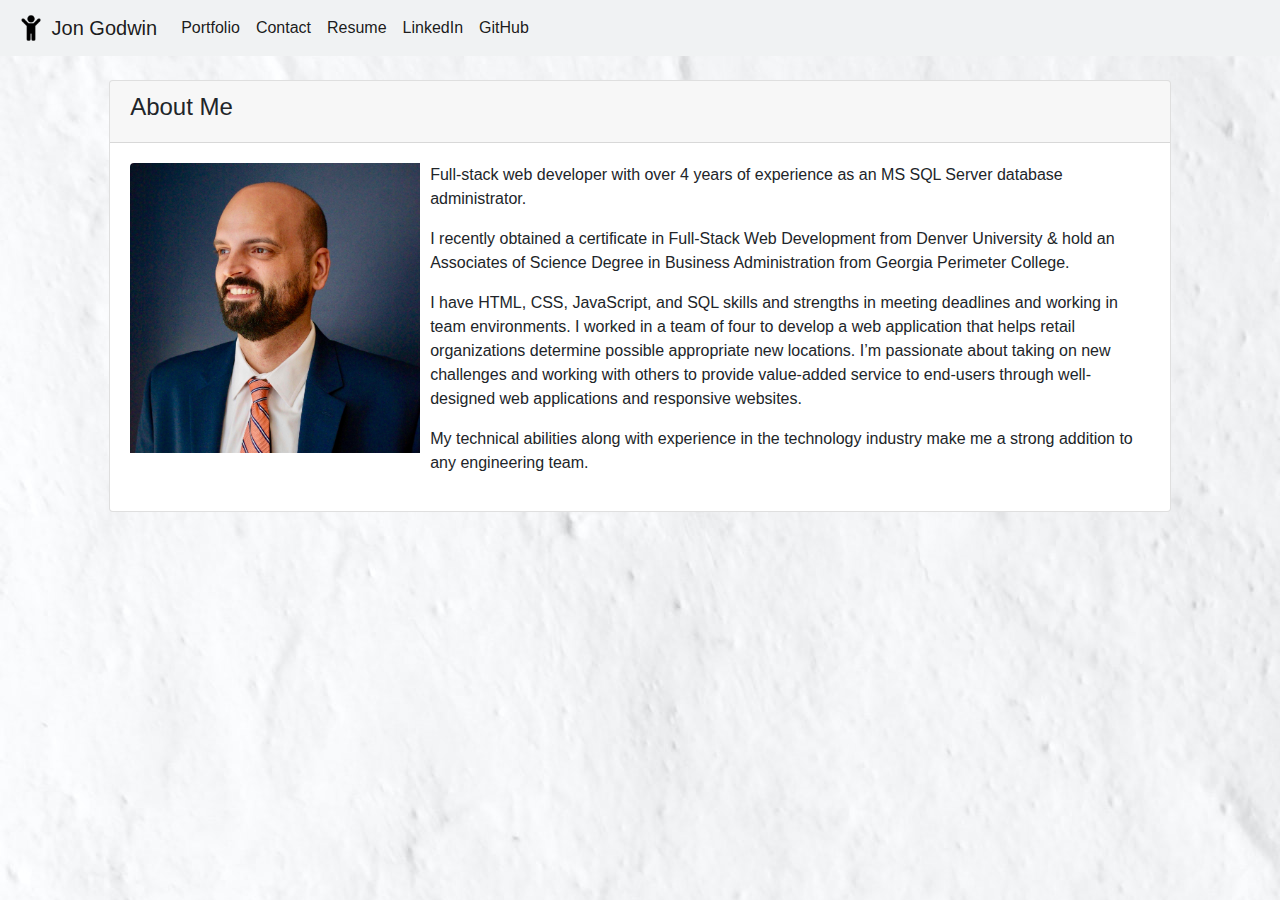
<file: index.html>
<!DOCTYPE html>
<html lang="en">
  <head>
    <meta charset="UTF-8" />
    <meta name="viewport" content="width=device-width, initial-scale=1.0" />
    <!-- site favicon -->
    <link rel='icon' href='/assets/aboutme.ico' type='image/x-icon'/ >
    <!-- linke to bootstrap CDNs -->
    <link
      rel="stylesheet"
      href="https://stackpath.bootstrapcdn.com/bootstrap/4.5.2/css/bootstrap.min.css"
    />
    <link
      rel="stylesheet"
      href="https://stackpath.bootstrapcdn.com/font-awesome/4.7.0/css/font-awesome.min.css"
    />
    <link rel="stylesheet" href="./assets/styles.css" />
    <title>About</title>
  </head>
  <body>
    <!-- navbar -->
    <nav class="navbar navbar-expand-md navbar-expand-sm navbar-light bg-clear fixed-top">
      <a
        class="navbar-brand navbar-expand-lg navbar-expand-md navbar-expand-sm"
      >
        <img
          src="./assets/aboutme.ico"
          width="30"
          height="30"
          class="d-inline-block align-top"
          alt="About"
        />
        Jon Godwin
      </a>
      <button
        class="navbar-toggler"
        type="button"
        data-toggle="collapse"
        data-target="#navbarSupportedContent"
        aria-controls="navbarSupportedContent"
        aria-expanded="false"
        aria-label="Toggle navigation"
      >
        <span class="navbar-toggler-icon"></span>
      </button>
      <div class="collapse navbar-collapse" id="navbarSupportedContent">
        <ul class="navbar-nav mr-auto">
          <li class="nav-item active">
            <a class="nav-link" href="./portfolio.html"
              >Portfolio<span class="sr-only">(current)</span></a
            >
          </li>
          <li class="nav-item active">
            <a class="nav-link" href="./contact.html"
              >Contact<span class="sr-only">(current)</span></a
            >
          </li>
          <li class="nav-item active">
            <a class="nav-link" href="./assets/Resume.pdf"
              >Resume<span class="sr-only">(current)</span></a
            >
          </li>
          <li class="nav-item active">
            <a class="nav-link" href="https://www.linkedin.com/in/jongodwindba/"
              >LinkedIn<span class="sr-only">(current)</span></a
            >
          </li>
          <li class="nav-item active">
            <a class="nav-link" href="https://github.com/JonDnv"
              >GitHub<span class="sr-only">(current)</span></a
            >
          </li>
        </ul>
      </div>
    </nav>
    <div class="row">
      <!-- buffer column for spacing on site -->
      <div class="col-md-1"></div>
      <!-- card creation -->
      <div class="col-md-10">
        <div class="card">
          <div class="card-header"><h4>About Me</h4></div>
          <section class="card-body">
            <img
            src="./assets/2015-10-01 07-01-19 - 10749940_4952650590879_9165287571406220150_o_4952650590879.jpeg"
            class="rounded float-left img-fluid spacer small-image"  
            alt="Jon Godwin"
            width="300px"   
            />
            <p>Full-stack web developer with over 4 years of experience as an MS SQL Server database administrator. </p>
            <p>I recently obtained a certificate in Full-Stack Web Development from Denver University & hold an Associates of Science Degree in Business Administration from Georgia Perimeter College. </p>
            <p>I have HTML, CSS, JavaScript, and SQL skills and strengths in meeting deadlines and working in team environments. I worked in a team of four to develop a web application that helps retail organizations determine possible appropriate new locations. I’m passionate about taking on new challenges and working with others to provide value-added service to end-users through well-designed web applications and responsive websites. </p>
            <p>My technical abilities along with experience in the technology industry make me a strong addition to any engineering team. </p>     
        </section>
          </div>
        </div>
      </div>
    </div>
    <!-- imported bootstrap JavaScript -->
    <script
      src="https://code.jquery.com/jquery-3.3.1.slim.min.js"
      integrity="sha384-q8i/X+965DzO0rT7abK41JStQIAqVgRVzpbzo5smXKp4YfRvH+8abtTE1Pi6jizo"
      crossorigin="anonymous"
    ></script>
    <script
      src="https://cdnjs.cloudflare.com/ajax/libs/popper.js/1.14.7/umd/popper.min.js"
      integrity="sha384-UO2eT0CpHqdSJQ6hJty5KVphtPhzWj9WO1clHTMGa3JDZwrnQq4sF86dIHNDz0W1"
      crossorigin="anonymous"
    ></script>
    <script
      src="https://stackpath.bootstrapcdn.com/bootstrap/4.3.1/js/bootstrap.min.js"
      integrity="sha384-JjSmVgyd0p3pXB1rRibZUAYoIIy6OrQ6VrjIEaFf/nJGzIxFDsf4x0xIM+B07jRM"
      crossorigin="anonymous"
    ></script>
  </body>
</html>
</file>
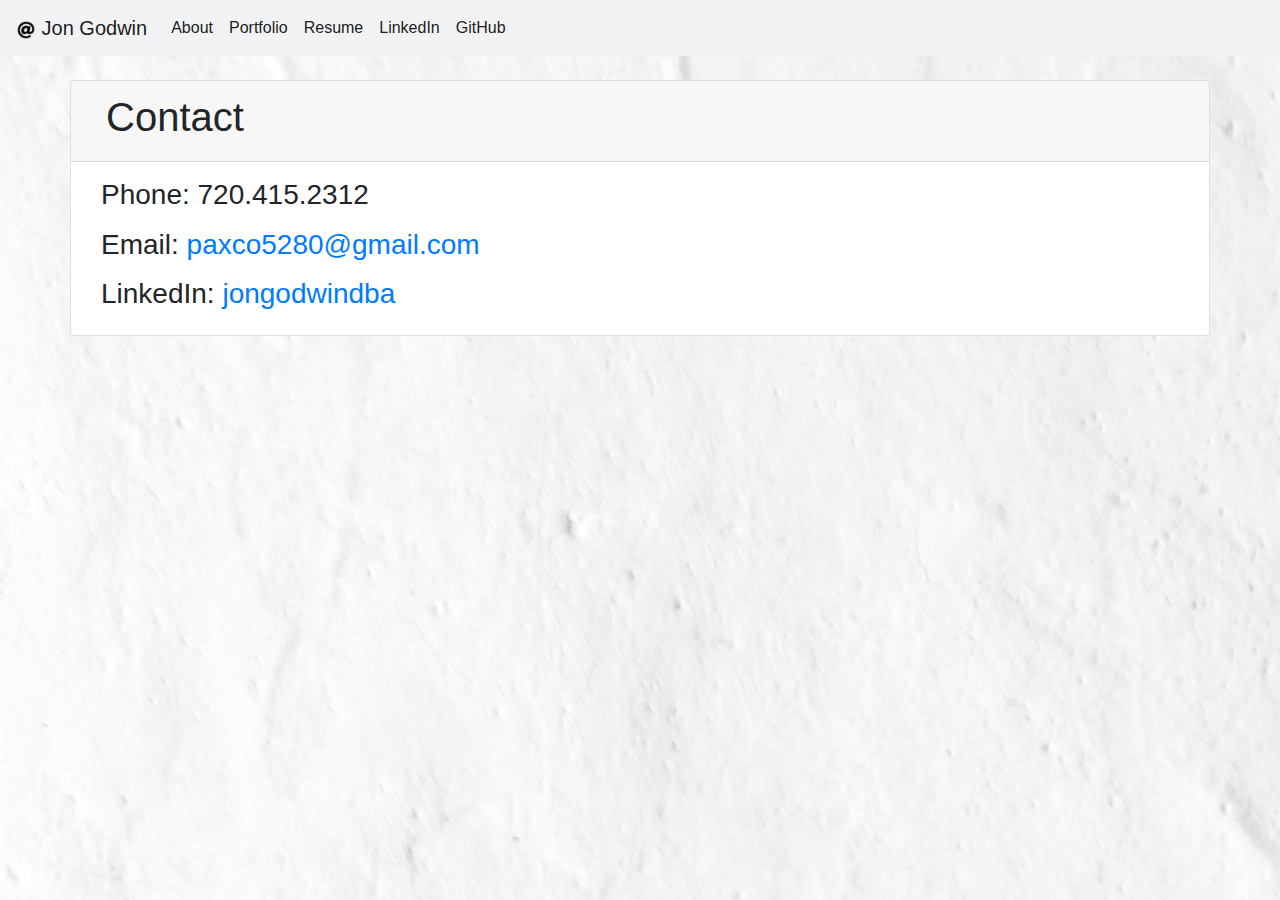
<file: contact.html>
<!DOCTYPE html>
<html lang="en">
  <head>
    <meta charset="UTF-8" />
    <meta name="viewport" content="width=device-width, initial-scale=1.0" />
    <!-- icon image -->
    <link rel='icon' href='/assets/contactme.ico' type='image/x-icon'/ >
    <!-- links to bootstrap and font awesome -->
    <link
      rel="stylesheet"
      href="https://stackpath.bootstrapcdn.com/bootstrap/4.5.2/css/bootstrap.min.css"
    />
    <link
      rel="stylesheet"
      href="https://stackpath.bootstrapcdn.com/font-awesome/4.7.0/css/font-awesome.min.css"
    />
    <!-- link to local css file -->
    <link rel="stylesheet" href="./assets/styles.css" />
    <title>Contact</title>
  </head>
  <body>
    <!-- navbar -->
    <nav
      class="navbar navbar-expand-lg navbar-expand-md navbar-expand-sm navbar-light bg-clear fixed-top"
    >
      <a class="navbar-brand">
        <img
          src="./assets/contactme.ico"
          width="20"
          height="20"
          margin-top="auto"
          margin-bottom="auto"
          alt="Contact Me"
        />
        Jon Godwin
      </a>
      <button
        class="navbar-toggler"
        type="button"
        data-toggle="collapse"
        data-target="#navbarSupportedContent"
        aria-controls="navbarSupportedContent"
        aria-expanded="false"
        aria-label="Toggle navigation"
      >
        <span class="navbar-toggler-icon"></span>
      </button>
      <div class="collapse navbar-collapse" id="navbarSupportedContent">
        <ul class="navbar-nav mr-auto">
          <li class="nav-item active">
            <a class="nav-link" href="./index.html"
              >About<span class="sr-only">(current)</span></a
            >
          </li>
          <li class="nav-item active">
            <a class="nav-link" href="./portfolio.html"
              >Portfolio<span class="sr-only">(current)</span></a
            >
          </li>
          <li class="nav-item active">
            <a class="nav-link" href="./assets/Resume.pdf"
              >Resume<span class="sr-only">(current)</span></a
            >
          </li>
          <li class="nav-item active">
            <a class="nav-link" href="https://www.linkedin.com/in/jongodwindba/"
              >LinkedIn<span class="sr-only">(current)</span></a
            >
          </li>
          <li class="nav-item active">
            <a class="nav-link" href="https://github.com/JonDnv"
              >GitHub<span class="sr-only">(current)</span></a
            >
          </li>
        </ul>
      </div>
    </nav>
    <!-- spacer column for contact form -->
    <div class="col-md-1"></div>

    <!-- card container and row header -->
    <div class="container pb-3 card">
      <div class="row card-header">
        <div class="col-lg-10 col-md-10 col-sm-10">
          <h1>Contact</h1>
        </div>
      </div>

      <div class="col-lg-10 col-md-10 col-sm-10">
        <h3>Phone: 720.415.2312</h3>
        <h3>Email: <a href="mailto:paxco5280@gmail.com">paxco5280@gmail.com</a></h3>
        <h3>LinkedIn: <a href="https://www.linkedin.com/in/jongodwindba/">jongodwindba</a></h3>
      </div>

    <!-- links to bootstrap JavaScript files -->
    <script
      src="https://code.jquery.com/jquery-3.3.1.slim.min.js"
      integrity="sha384-q8i/X+965DzO0rT7abK41JStQIAqVgRVzpbzo5smXKp4YfRvH+8abtTE1Pi6jizo"
      crossorigin="anonymous"
    ></script>
    <script
      src="https://cdnjs.cloudflare.com/ajax/libs/popper.js/1.14.7/umd/popper.min.js"
      integrity="sha384-UO2eT0CpHqdSJQ6hJty5KVphtPhzWj9WO1clHTMGa3JDZwrnQq4sF86dIHNDz0W1"
      crossorigin="anonymous"
    ></script>
    <script
      src="https://stackpath.bootstrapcdn.com/bootstrap/4.3.1/js/bootstrap.min.js"
      integrity="sha384-JjSmVgyd0p3pXB1rRibZUAYoIIy6OrQ6VrjIEaFf/nJGzIxFDsf4x0xIM+B07jRM"
      crossorigin="anonymous"
    ></script>
  </body>
</html>
</file>
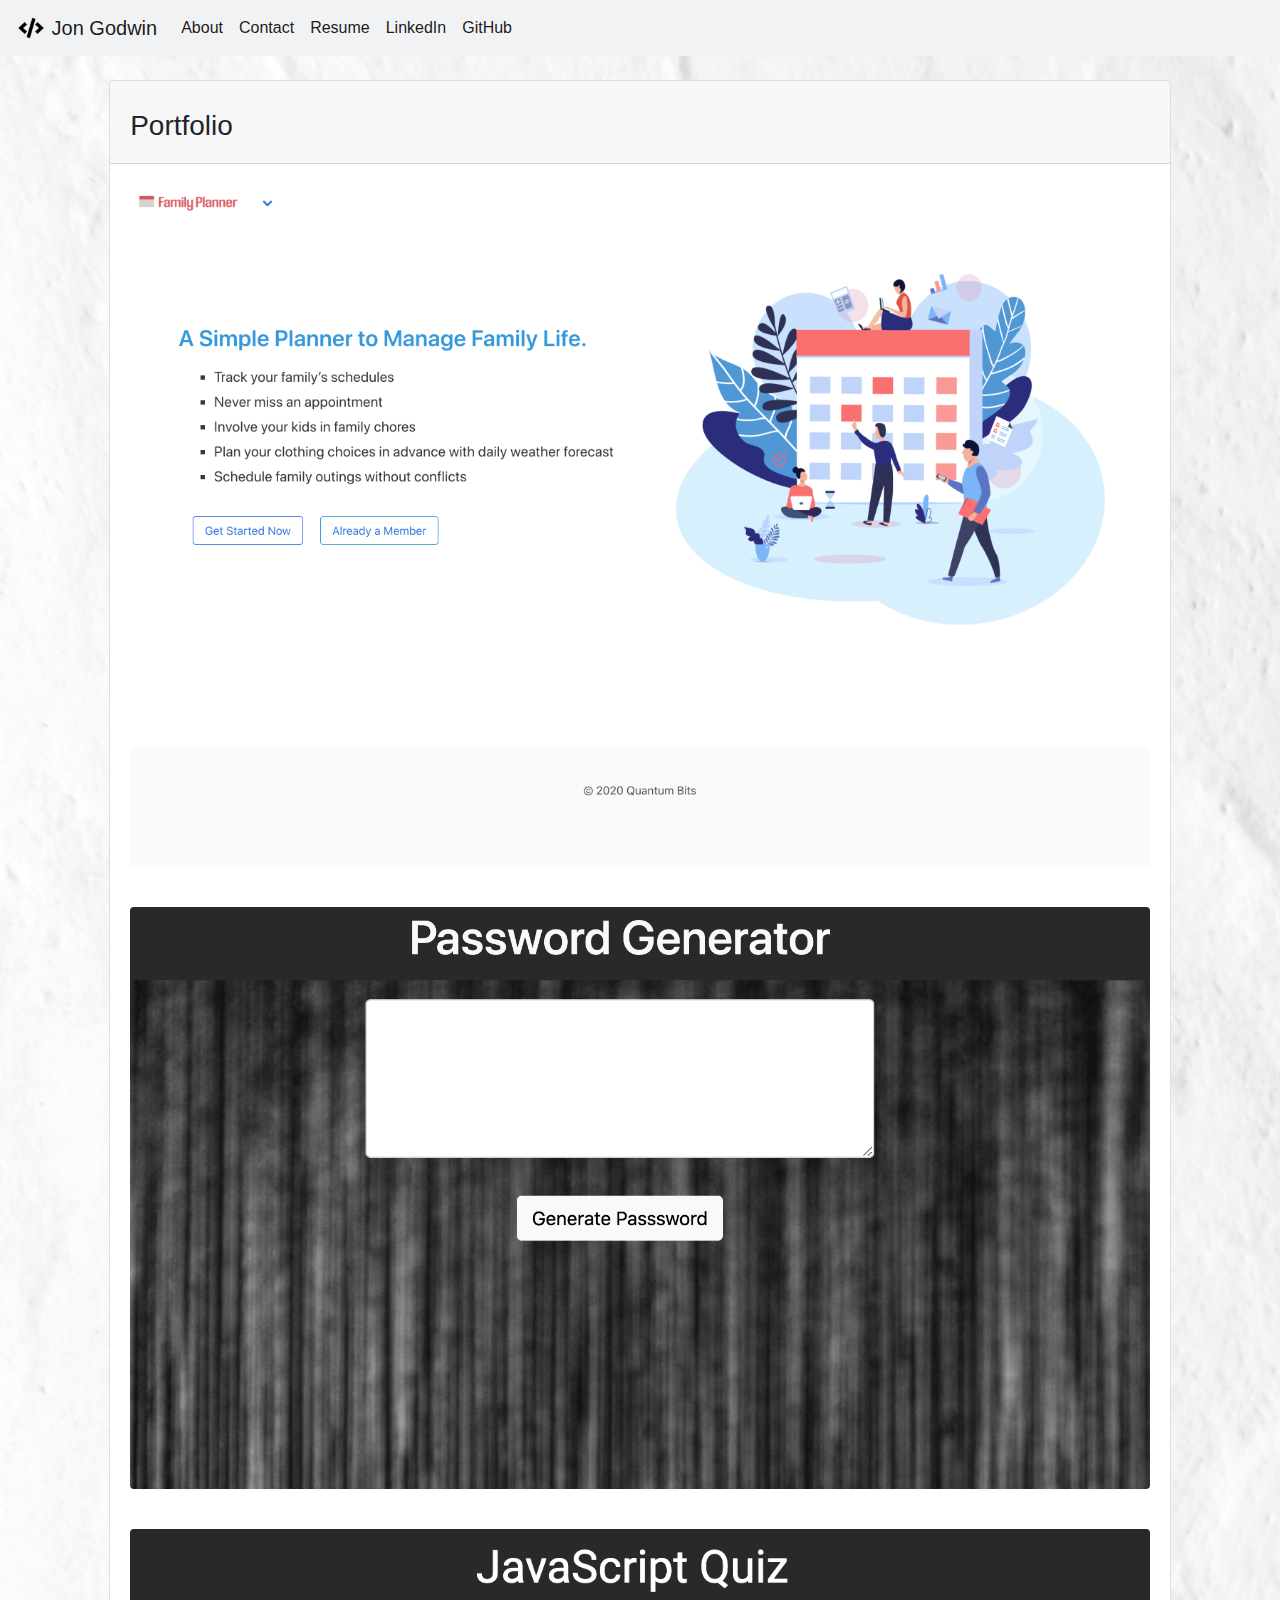
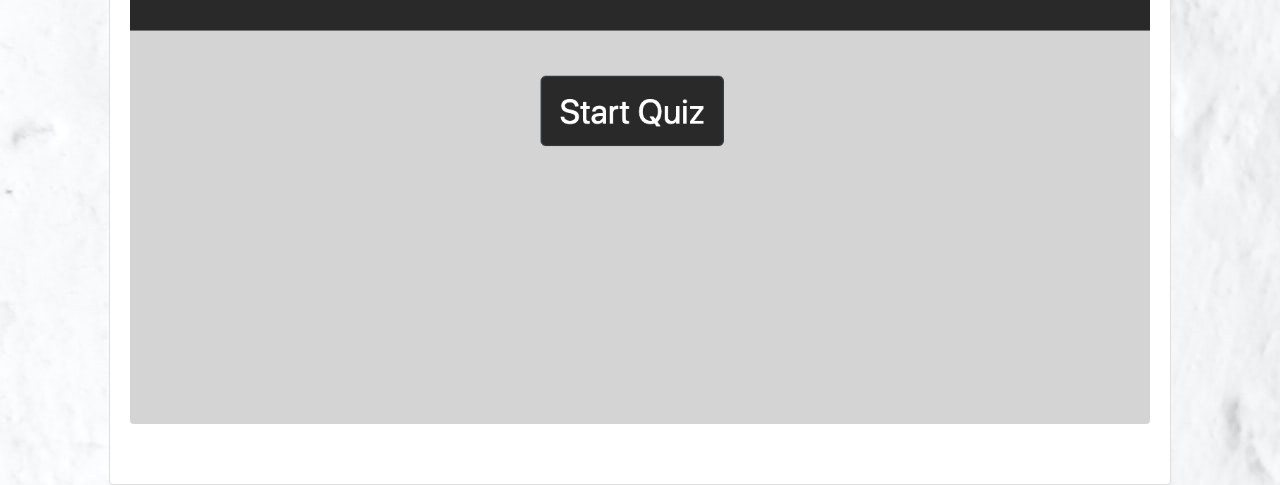
<file: portfolio.html>
<!DOCTYPE html>
<html lang="en">
  <head>
    <meta charset="UTF-8" />
    <meta name="viewport" content="width=device-width, initial-scale=1.0" />
    <!-- icon image for site -->
    <link rel='icon' href='/assets/portfolio.ico' type='image/x-icon'/ >
    <!-- import bootstrap CDNs -->
    <link
      rel="stylesheet"
      href="https://stackpath.bootstrapcdn.com/bootstrap/4.5.2/css/bootstrap.min.css"
    />
    <link
      rel="stylesheet"
      href="https://stackpath.bootstrapcdn.com/font-awesome/4.7.0/css/font-awesome.min.css"
    />
    <!-- link to local css file -->
    <link rel="stylesheet" href="./assets/styles.css" />
    <title>Portfolio</title>
  </head>
  <body>
    <!-- navbar -->
    <nav class="navbar navbar-expand-md navbar-light bg-clear fixed-top">
      <a class="navbar-brand">
        <img
          src="./assets/portfolio.ico"
          width="30"
          height="30"
          class="d-inline-block align-top"
          alt="Portfolio"
        />
        Jon Godwin
      </a>
      <button
        class="navbar-toggler"
        type="button"
        data-toggle="collapse"
        data-target="#navbarSupportedContent"
        aria-controls="navbarSupportedContent"
        aria-expanded="false"
        aria-label="Toggle navigation"
      >
        <span class="navbar-toggler-icon"></span>
      </button>
      <div class="collapse navbar-collapse" id="navbarSupportedContent">
        <ul class="navbar-nav mr-auto">
          <li class="nav-item active">
            <a class="nav-link" href="./index.html"
              >About<span class="sr-only">(current)</span></a
            >
          </li>
          <li class="nav-item active">
            <a class="nav-link" href="./contact.html"
              >Contact<span class="sr-only">(current)</span></a
            >
          </li>
          <li class="nav-item active">
            <a class="nav-link" href="./assets/Resume.pdf"
              >Resume<span class="sr-only">(current)</span></a
            >
          </li>
          <li class="nav-item active">
            <a class="nav-link" href="https://www.linkedin.com/in/jongodwindba/"
              >LinkedIn<span class="sr-only">(current)</span></a
            >
          </li>
          <li class="nav-item active">
            <a class="nav-link" href="https://github.com/JonDnv"
              >GitHub<span class="sr-only">(current)</span></a
            >
          </li>
        </ul>
      </div>
    </nav>
    <div class="row">
      <!-- spacer column for card -->
      <div class="col-md-1"></div>
      <!-- card body -->
      <div class="col-lg-10">
        <div class="card">
          <div class="card-header"><h3>Portfolio</h3></div>
          <div class="card-body">
            <div class="row">
              <div class="col-lg-12">
                <!-- link images to portfolio projects (Placeholders) -->
                <a href="https://github.com/JonDnv/FamilyPlanner">
                  <img
                    src="./assets/Family-Planner_MainPage (1).png"
                    class="img-fluid rounded portfolioImage"
                    alt="Family Planner"
                  />
                </a>
              </div>
            </div>
            <div class="row">
              <div class="col-lg-12">
                <!-- link images to portfolio projects (Placeholders) -->
                <a href="https://github.com/JonDnv/PasswordGenerator">
                  <img
                    src="./assets/Password-Generator.png"
                    class="img-fluid rounded portfolioImage"
                    alt="Password Generator"
                  />
                </a>
              </div>
            </div>
            <div class="row">
              <div class="col-lg-12">
                <!-- link images to portfolio projects (Placeholders) -->
                <a href="https://github.com/JonDnv/CodeQuiz">
                  <img
                    src="./assets/Code-Quiz-Homepage.png"
                    class="img-fluid rounded portfolioImage"
                    alt="Code Quiz"
                  />
                </a>
              </div>
            </div>
          </div>
        </div>
      </div>
    </div>
    <!-- import bootstrap JavaScript  -->
    <script
      src="https://code.jquery.com/jquery-3.3.1.slim.min.js"
      integrity="sha384-q8i/X+965DzO0rT7abK41JStQIAqVgRVzpbzo5smXKp4YfRvH+8abtTE1Pi6jizo"
      crossorigin="anonymous"
    ></script>
    <script
      src="https://cdnjs.cloudflare.com/ajax/libs/popper.js/1.14.7/umd/popper.min.js"
      integrity="sha384-UO2eT0CpHqdSJQ6hJty5KVphtPhzWj9WO1clHTMGa3JDZwrnQq4sF86dIHNDz0W1"
      crossorigin="anonymous"
    ></script>
    <script
      src="https://stackpath.bootstrapcdn.com/bootstrap/4.3.1/js/bootstrap.min.js"
      integrity="sha384-JjSmVgyd0p3pXB1rRibZUAYoIIy6OrQ6VrjIEaFf/nJGzIxFDsf4x0xIM+B07jRM"
      crossorigin="anonymous"
    ></script>
  </body>
</html>
</file>
<file: assets/styles.css>
/* Changes background image on all pages */
body {
  background-image: url(./nordwood-themes-KcsKWw77Ovw-unsplash.jpg);
  overflow-x: hidden;
}

/* Centers footer text, changes the background color to match site theme and provides a top margin */
footer {
  text-align: center;
  background-color: #f0f2f3;
  margin-top: 3rem;
  overflow-x: hidden;
}

/* Changes the background color to match site theme */
nav {
  background-color: #f0f2f3;
  overflow-x: hidden;
}

/* Provides a top margin for cards so they don't sit behind the menu */
.card {
  margin-top: 5rem;
}

h3 {
  margin-top: 1rem;
}
/* Provides space around image in about me page so text doesn't run up against it */
.spacer {
  padding-right: 10px;
  padding-bottom: 5px;
}

.portfolioImage {
  width: 100%;
  margin-left: auto;
  margin-right: auto;
  margin-bottom: 2.5rem;
}

@media screen and (max-width: 401px) {
  .small-image {
    width: 400px;
  }

  .spacer {
    padding-right: 0px;
    padding-bottom: 0px;
  }

  .navbar-expand-sm {
    padding-left: 1px;
    padding-right: 1px;
  }

  .card-body {
    padding-left: 0px;
    padding-right: 0px;
  }
}
</file>
